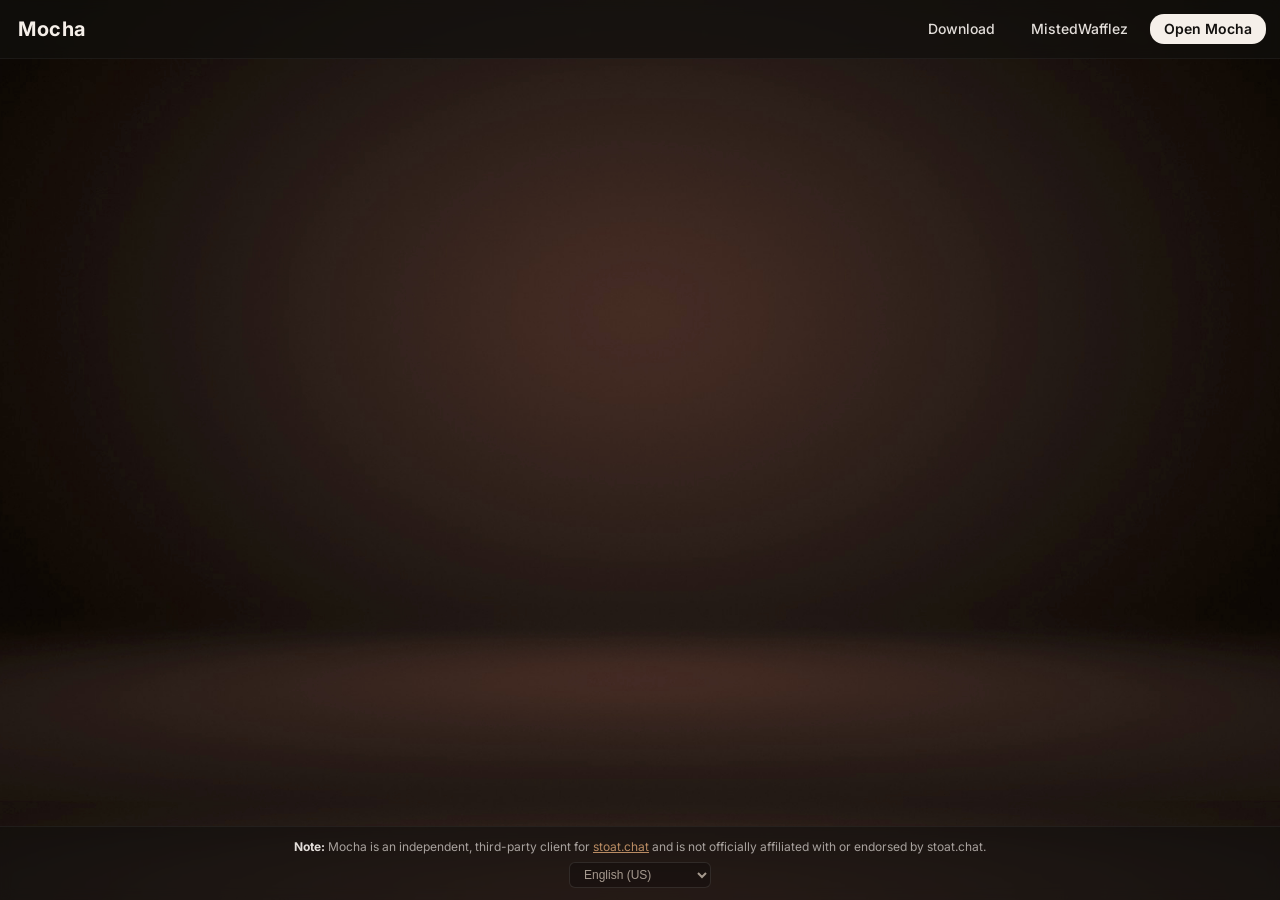
<file: index.html>
<!DOCTYPE html>
<html lang="en">

<head>
    <meta charset="UTF-8">
    <title>Mocha — Chat & Community</title>
    <meta name="viewport" content="width=device-width, initial-scale=1.0">

    <link rel="preconnect" href="https://fonts.googleapis.com">
    <link rel="preconnect" href="https://fonts.gstatic.com" crossorigin>
    <link href="https://fonts.googleapis.com/css2?family=Inter:wght@400;500;600;700&display=swap" rel="stylesheet">
    <link rel="stylesheet" href="/styles/landing.css">

    <script>
        if (!window.console) {
            window.console = { log: function () { } };
        }
    </script>
</head>

<body>

    <header class="landing-nav-bar">
        <div class="landing-nav-container">
            <div class="brand-logo">Mocha</div>

            <a href="/login">
                <div class="nav-btn nav-btn-primary" data-i18n="openMocha">Open Mocha</div>
            </a>

            <a href="//mistedwafflez.com">
                <div class="nav-btn nav-btn-secondary">MistedWafflez</div>
            </a>

            <a href="/download">
                <div class="nav-btn nav-btn-secondary" data-i18n="download">Download</div>
            </a>
        </div>
    </header>

    <footer class="landing-footer">
        <p class="disclaimer-text">
            <strong data-i18n="note">Note:</strong>
            <span data-i18n="disclaimerTextLanding">Mocha is an independent, third-party client for</span>
            <a href="https://stoat.chat" target="_blank" rel="noopener noreferrer">stoat.chat</a>
            <span data-i18n="disclaimerTextLandingPost">and is not officially affiliated with or endorsed by stoat.chat.</span>
        </p>

        <div class="footer-language-wrapper">
            <select id="indexLanguageSelect" class="footer-language-select">
                <option value="en-US">English (US)</option>
                <option value="fr-CA">Français (Canada)</option>
            </select>
        </div>
    </footer>

    <script src="/scripts/i18n.js"></script>
    <script>
        document.addEventListener("DOMContentLoaded", () => {
            const langSelect = document.getElementById("indexLanguageSelect");
            if (langSelect) {
                langSelect.value = typeof currentLang === "function" ? currentLang() : "en-US";
                langSelect.addEventListener("change", (e) => {
                    localStorage.setItem("preferred_lang", e.target.value);
                    if (typeof updatePageTranslations === "function") {
                        updatePageTranslations();
                    }
                });
            }

            if (typeof updatePageTranslations === "function") {
                updatePageTranslations();
            }
        });
    </script>

</body>

</html>
</file>
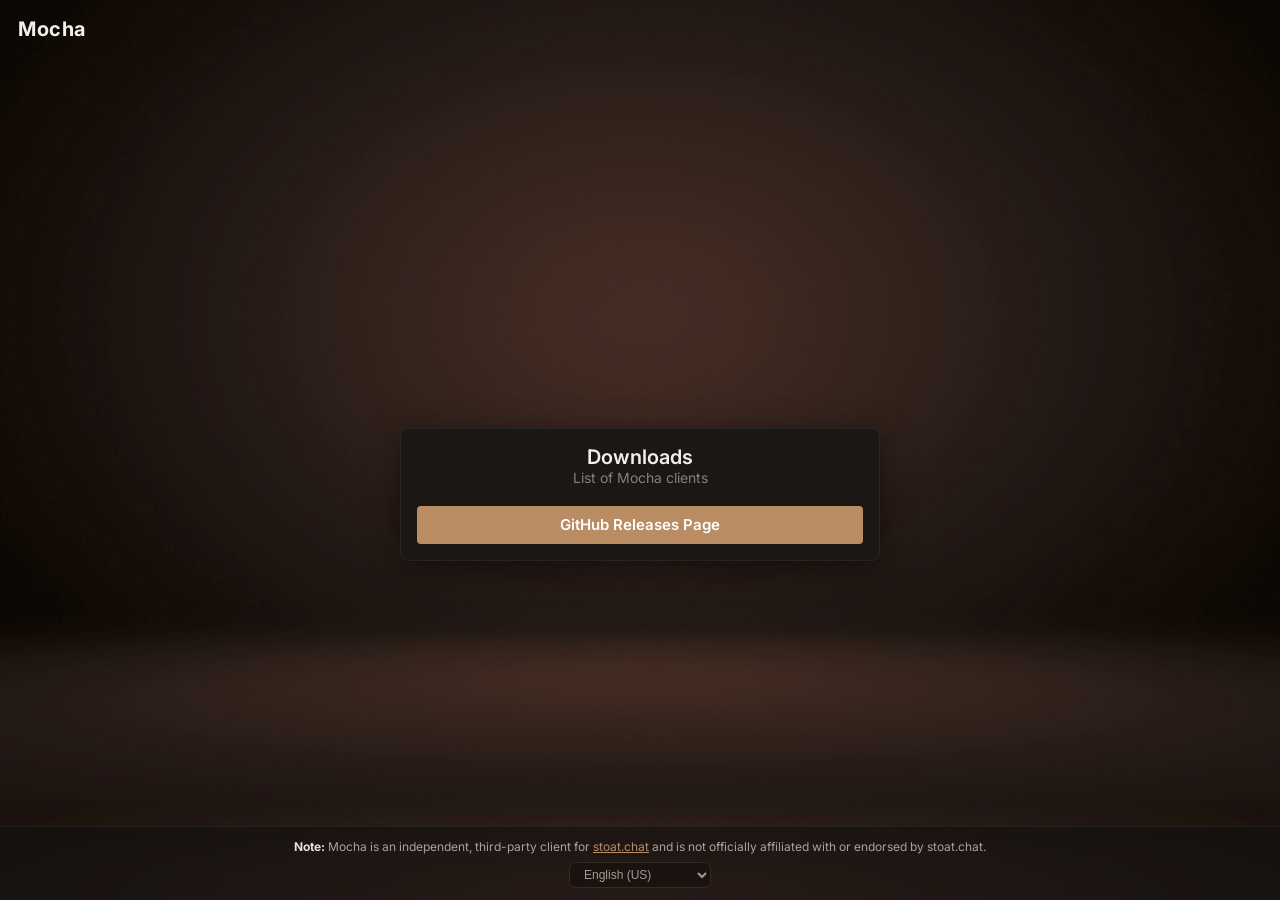
<file: download.html>
<!DOCTYPE html>
<html lang="en">

<head>
    <meta charset="UTF-8">
    <title>Mocha — Downloads</title>
    <meta name="viewport" content="width=device-width, initial-scale=1.0">

    <link rel="preconnect" href="https://fonts.googleapis.com">
    <link rel="preconnect" href="https://fonts.gstatic.com" crossorigin>
    <link href="https://fonts.googleapis.com/css2?family=Inter:wght@400;500;600;700&display=swap" rel="stylesheet">
    <link rel="stylesheet" href="/styles/download.css">

    <script>
        if (!window.console) {
            window.console = { log: function () { } };
        }
    </script>
</head>

<body>

    <header class="top-nav-wrapper">
        <div class="top-nav-inner">
            <a href="/" class="brand-logo">Mocha</a>
        </div>
    </header>

    <main class="download-card">
        <div id="downloadContainer">
            <div class="download-title" data-i18n="downloadsTitle">Downloads</div>
            <div class="download-subtitle" data-i18n="downloadsSubtitle">List of Mocha clients</div>

            <div class="download-actions">
                <a href="https://github.com/MistedWafflez/mocha-client/releases/" target="_blank" class="btn-action" data-i18n="githubReleases">
                    GitHub Releases Page
                </a>
            </div>
        </div>
    </main>

    <footer class="landing-footer">
        <p class="disclaimer-text">
            <strong data-i18n="note">Note:</strong>
            <span data-i18n="disclaimerTextLanding">Mocha is an independent, third-party client for</span>
            <a href="https://stoat.chat" target="_blank" rel="noopener noreferrer">stoat.chat</a>
            <span data-i18n="disclaimerTextLandingPost">and is not officially affiliated with or endorsed by stoat.chat.</span>
        </p>

        <div class="footer-language-wrapper">
            <select id="downloadLanguageSelect" class="footer-language-select">
                <option value="en-US">English (US)</option>
                <option value="fr-CA">Français (Canada)</option>
            </select>
        </div>
    </footer>

    <script src="/scripts/i18n.js"></script>
    <script>
        document.addEventListener("DOMContentLoaded", () => {
            const langSelect = document.getElementById("downloadLanguageSelect");
            if (langSelect) {
                langSelect.value = typeof currentLang === "function" ? currentLang() : "en-US";
                langSelect.addEventListener("change", (e) => {
                    localStorage.setItem("preferred_lang", e.target.value);
                    if (typeof updatePageTranslations === "function") {
                        updatePageTranslations();
                    }
                });
            }

            if (typeof updatePageTranslations === "function") {
                updatePageTranslations();
            }
        });
    </script>

</body>

</html>
</file>
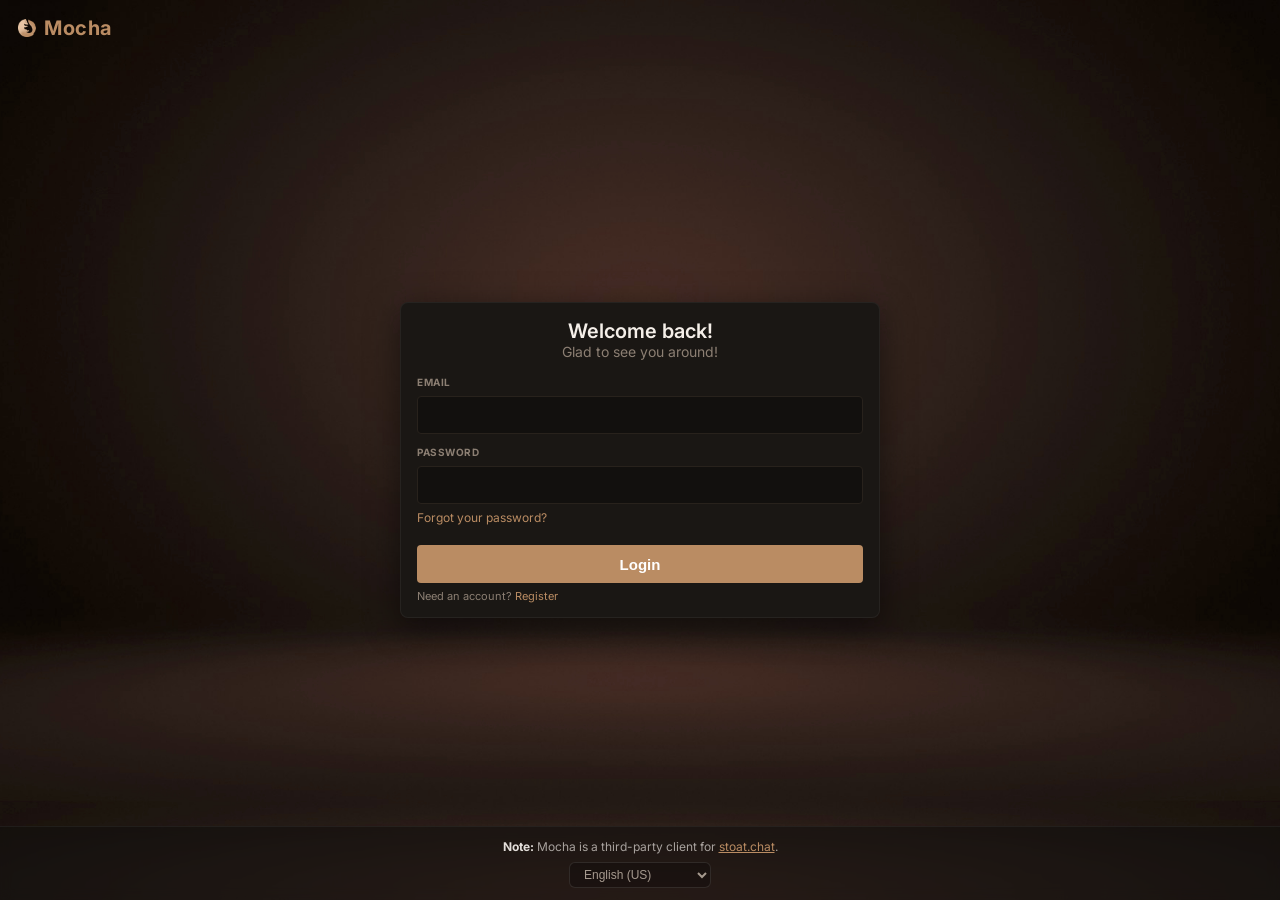
<file: login.html>
<!DOCTYPE html>
<html lang="en">

<head>
    <meta charset="UTF-8">
    <title>Mocha — Login</title>
    <meta name="viewport" content="width=device-width, initial-scale=1.0">

    <link rel="preconnect" href="https://fonts.googleapis.com">
    <link rel="preconnect" href="https://fonts.gstatic.com" crossorigin>
    <link href="https://fonts.googleapis.com/css2?family=Inter:wght@400;500;600;700&display=swap" rel="stylesheet">
    <link rel="stylesheet" href="/styles/login.css">

    <script>
        if (!window.console) {
            window.console = { log: function () { } };
        }

        if (localStorage.getItem("stoat_token")) {
            window.location.replace("app");
        }
    </script>
</head>

<body>

    <header class="top-nav-wrapper custom-titlebar">
        <div class="top-nav-inner titlebar-drag-area">
            <div class="brand-logo">
                <a href="/">
                    <img src="favicon.ico" class="titlebar-icon" alt="" onerror="this.style.display='none'">
                    Mocha
                </a>
            </div>
        </div>

        <div id="electron-controls" class="titlebar-controls" style="display: none;">
            <button id="min-btn" data-i18n-aria="minimize" aria-label="Minimize">−</button>
            <button id="max-btn" data-i18n-aria="maximize" aria-label="Maximize">□</button>
            <button id="close-btn" class="close" data-i18n-aria="close" aria-label="Close">✕</button>
        </div>
    </header>

    <main class="login-card">
        <div id="loginContainer">
            <div id="cardTitle" class="login-title" data-i18n="welcomeBack">Welcome back!</div>
            <div id="cardSubtitle" class="login-subtitle" data-i18n="loginSubtitle">Glad to see you around!</div>

            <div class="form-group" id="emailGroup">
                <div class="form-label" id="emailLabel" data-i18n="email">EMAIL</div>
                <input id="usernameInput" class="form-input" type="text" autocomplete="email" />
            </div>

            <div class="form-group tight" id="passwordGroup">
                <div class="form-label" data-i18n="password">PASSWORD</div>
                <input id="passwordInput" class="form-input" type="password" autocomplete="current-password" />
                <div class="sub-link-text">
                    <a href="#" id="forgotPasswordLink" onclick="showForgotPasswordUI(event)"
                        data-i18n="forgotPassword">Forgot your password?</a>
                </div>
            </div>

            <div class="form-group tight" id="tokenGroup" style="display: none;">
                <div class="form-label" data-i18n="resetVerificationToken">RESET / VERIFICATION TOKEN</div>
                <input id="tokenInput" class="form-input" type="text" data-i18n-placeholder="enterCodeFromEmail"
                    placeholder="Enter code from email" />
            </div>

            <div class="form-group tight" id="newPasswordGroup" style="display: none;">
                <div class="form-label" data-i18n="newPassword">NEW PASSWORD</div>
                <input id="newPasswordInput" class="form-input" type="password" />
            </div>

            <div class="form-group tight">
                <div id="loginStatusMessage" class="status-message" style="display: none;"></div>
            </div>

            <div class="form-group actions">
                <button id="loginButton" class="btn-primary" onclick="handlePrimaryAction()"
                    data-i18n="loginBtn">Login</button>

                <div class="footer-text" id="footerText">
                    <span data-i18n="needAccount">Need an account?</span>
                    <a href="register" data-i18n="register">Register</a>
                </div>
                <div class="footer-text" id="backToLoginText" style="display: none;">
                    <span data-i18n="rememberedIt">Remembered it?</span>
                    <a href="#" onclick="showLoginUI(event)" data-i18n="backToLogin">Back to Login</a>
                </div>
            </div>
        </div>

        <img id="loginLoadingicon" class="loading-spinner-icon" src="/images/buffer120.gif" width="40" height="40"
            alt="Loading..." style="display: none;" />
    </main>

    <script src="/scripts/i18n.js"></script>
    <script src="/scripts/login.js"></script>
    <script src="/scripts/titlebar.js"></script>

    <footer class="landing-footer">
        <p class="disclaimer-text">
            <strong data-i18n="note">Note:</strong> <span data-i18n="disclaimerText">Mocha is a third-party client
                for</span>
            <a href="https://stoat.chat" target="_blank" rel="noopener noreferrer">stoat.chat</a>.
        </p>

        <div class="footer-language-wrapper">
            <select id="loginLanguageSelect" class="footer-language-select">
                <option value="en-US">English (US)</option>
                <option value="fr-CA">Français (Canada)</option>
            </select>
        </div>
    </footer>

</body>

</html>
</file>
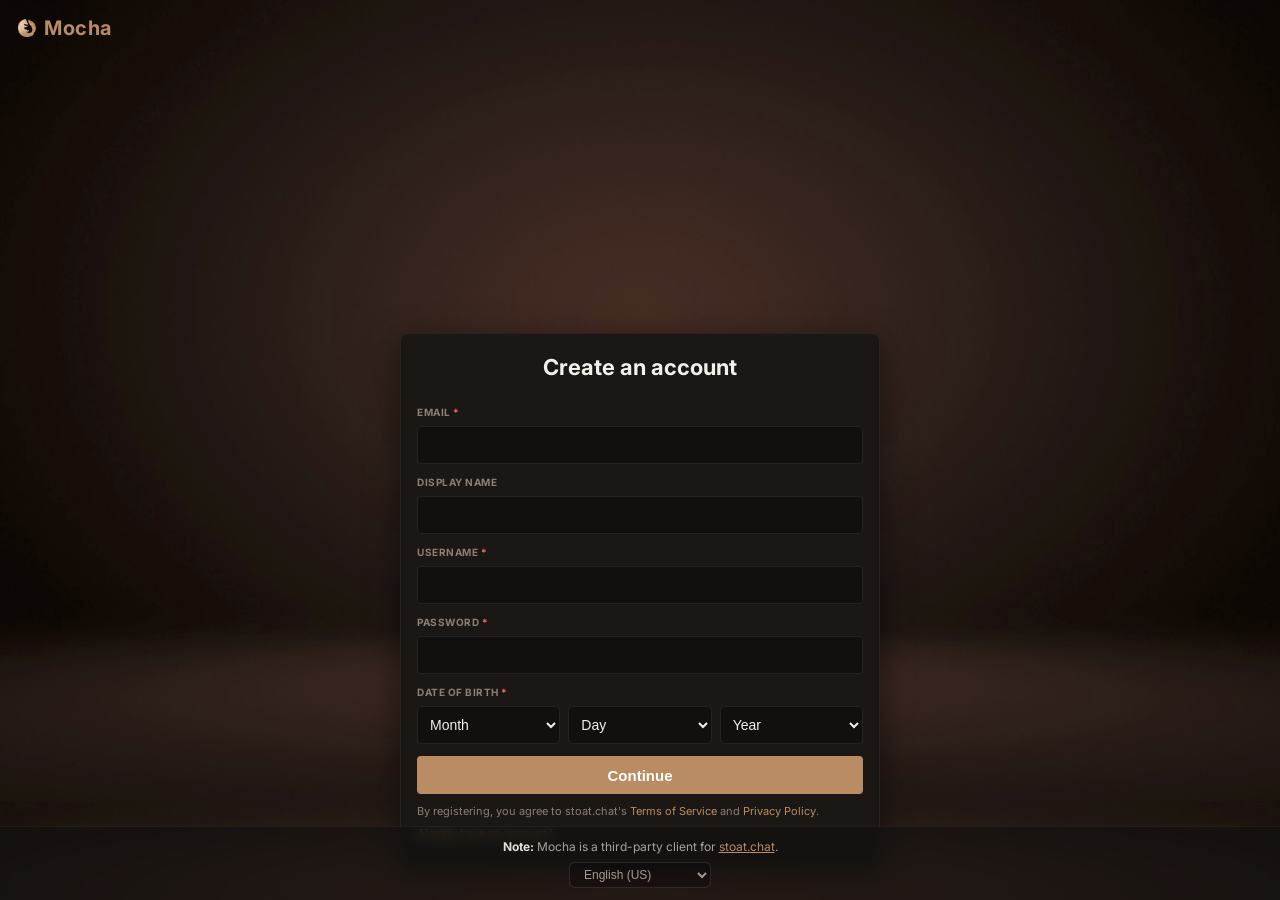
<file: register.html>
<!DOCTYPE html>
<html lang="en">

<head>
    <meta charset="UTF-8">
    <title>Mocha — Create an Account</title>
    <meta name="viewport" content="width=device-width, initial-scale=1.0">

    <link rel="preconnect" href="https://fonts.googleapis.com">
    <link rel="preconnect" href="https://fonts.gstatic.com" crossorigin>
    <link href="https://fonts.googleapis.com/css2?family=Inter:wght@400;500;600;700&display=swap" rel="stylesheet">
    <link rel="stylesheet" href="/styles/login.css">

    <script>
        if (!window.console) {
            window.console = { log: function () { } };
        }

        if (localStorage.getItem("stoat_token")) {
            window.location.replace("app");
        }
    </script>
</head>

<body>

    <header class="top-nav-wrapper custom-titlebar">
        <div class="top-nav-inner titlebar-drag-area">
            <div class="brand-logo">
                <a href="/">
                    <img src="favicon.ico" class="titlebar-icon" alt="" onerror="this.style.display='none'">
                    Mocha
                </a>
            </div>
        </div>

        <div id="electron-controls" class="titlebar-controls" style="display: none;">
            <button id="min-btn" data-i18n-aria="minimize" aria-label="Minimize">−</button>
            <button id="max-btn" data-i18n-aria="maximize" aria-label="Maximize">□</button>
            <button id="close-btn" class="close" data-i18n-aria="close" aria-label="Close">✕</button>
        </div>
    </header>

    <main class="register-card">
        <div id="registerContainer">
            <div class="register-title" data-i18n="createAccount">Create an account</div>

            <div class="form-group">
                <div class="form-label">
                    <span data-i18n="email">EMAIL</span> <span class="required">*</span>
                </div>
                <input id="emailInput" class="form-input" type="email" autocomplete="email" required />
            </div>

            <div class="form-group tight">
                <div class="form-label" data-i18n="displayName">DISPLAY NAME</div>
                <input id="displayNameInput" class="form-input" type="text" autocomplete="nickname" />
            </div>

            <div class="form-group tight">
                <div class="form-label">
                    <span data-i18n="username">USERNAME</span> <span class="required">*</span>
                </div>
                <input id="usernameInput" class="form-input" type="text" autocomplete="username" required />
            </div>

            <div class="form-group tight">
                <div class="form-label">
                    <span data-i18n="password">PASSWORD</span> <span class="required">*</span>
                </div>
                <input id="passwordInput" class="form-input" type="password" autocomplete="new-password" required />
            </div>

            <div class="form-group tight">
                <div class="form-label">
                    <span data-i18n="dateOfBirth">DATE OF BIRTH</span> <span class="required">*</span>
                </div>
                <div class="dob-select-group">
                    <select id="dobMonth" class="form-select" aria-label="Month" required>
                        <option value="" disabled selected hidden data-i18n="month">Month</option>
                        <option value="1" data-i18n="january">January</option>
                        <option value="2" data-i18n="february">February</option>
                        <option value="3" data-i18n="march">March</option>
                        <option value="4" data-i18n="april">April</option>
                        <option value="5" data-i18n="may">May</option>
                        <option value="6" data-i18n="june">June</option>
                        <option value="7" data-i18n="july">July</option>
                        <option value="8" data-i18n="august">August</option>
                        <option value="9" data-i18n="september">September</option>
                        <option value="10" data-i18n="october">October</option>
                        <option value="11" data-i18n="november">November</option>
                        <option value="12" data-i18n="december">December</option>
                    </select>

                    <select id="dobDay" class="form-select" aria-label="Day" required>
                        <option value="" disabled selected hidden data-i18n="day">Day</option>
                    </select>

                    <select id="dobYear" class="form-select" aria-label="Year" required>
                        <option value="" disabled selected hidden data-i18n="year">Year</option>
                    </select>
                </div>
            </div>

            <div id="registerStatusMessage" class="status-message" style="display: none;"></div>

            <div class="form-group actions">
                <button id="registerButton" class="btn-primary" data-i18n="continueBtn">Continue</button>

                <div class="terms-notice">
                    <span data-i18n="termsNoticePre">By registering, you agree to stoat.chat's</span>
                    <a href="https://stoat.chat/terms" target="_blank" rel="noopener noreferrer" data-i18n="termsOfService">Terms of Service</a>
                    <span data-i18n="and">and</span>
                    <a href="https://stoat.chat/privacy" target="_blank" rel="noopener noreferrer" data-i18n="privacyPolicy">Privacy Policy</a>.
                </div>

                <div class="footer-text">
                    <a href="login" data-i18n="alreadyHaveAccount">Already have an account?</a>
                </div>
            </div>
        </div>

        <img id="registerLoadingIcon" class="loading-spinner-icon" src="/images/buffer120.gif" width="40" height="40"
            alt="Loading..." style="display: none;" />
    </main>

    <script src="/scripts/i18n.js"></script>
    <script src="/scripts/register.js"></script>
    <script src="/scripts/titlebar.js"></script>

    <footer class="landing-footer">
        <p class="disclaimer-text">
            <strong data-i18n="note">Note:</strong> <span data-i18n="disclaimerText">Mocha is a third-party client for</span>
            <a href="https://stoat.chat" target="_blank" rel="noopener noreferrer">stoat.chat</a>.
        </p>

        <div class="footer-language-wrapper">
            <select id="registerLanguageSelect" class="footer-language-select">
                <option value="en-US">English (US)</option>
                <option value="fr-CA">Français (Canada)</option>
            </select>
        </div>
    </footer>

</body>

</html>
</file>
<file: styles/landing.css>
*, *::before, *::after {
    box-sizing: border-box;
}

html {
    height: 100%;
    background-image: url('/images/mochaWallpaper.jpg');
    background-repeat: no-repeat;
    background-position: center center;
    background-attachment: fixed;
    background-size: cover;
}

body {
    margin: 0;
    padding: 0;
    font-family: 'Inter', system-ui, -apple-system, sans-serif;
    color: #f5efe9;
    -webkit-font-smoothing: antialiased;
}

div {
    display: block;
}

a {
    text-decoration: none;
    color: inherit;
}

.landing-nav-bar {
    margin: 0;
    padding: 0;
    background-color: rgba(18, 16, 14, 0.7);
    backdrop-filter: blur(8px);
    -webkit-backdrop-filter: blur(8px);
    position: relative;
    width: 100%;
    top: 0;
    overflow: hidden;
    border-bottom: 1px solid rgba(255, 255, 255, 0.05);
}

.landing-nav-container {
    overflow: hidden;
    margin: 10px;
}

.brand-logo {
    height: 30px;
    float: left;
    padding: 0 4px;
    font-size: 20px;
    font-weight: 700;
    line-height: 30px;
    margin: 4px;
    color: #f5efe9;
    letter-spacing: 0.5px;
}

.nav-btn {
    height: 30px;
    float: right;
    font-size: 14px;
    font-weight: 500;
    border-radius: 14px;
    padding: 0 14px;
    line-height: 30px;
    margin: 4px;
    text-align: center;
    transition: background-color 0.2s ease, color 0.2s ease, transform 0.1s ease;
}

.nav-btn:active {
    transform: scale(0.97);
}

/* Primary Login / Open App Button */
.nav-btn-primary {
    color: #12100e;
    background-color: #f5efe9;
    font-weight: 600;
}

.nav-btn-primary:hover {
    background-color: #ba8c63;
    color: #ffffff;
}

/* Secondary Top Nav Links */
.nav-btn-secondary {
    color: #e3deda;
}

.nav-btn-secondary:hover {
    background-color: rgba(186, 140, 99, 0.25);
    color: #ffffff;
}

.disclaimer-banner {
    background-color: rgba(18, 16, 14, 0.5);
    backdrop-filter: blur(4px);
    -webkit-backdrop-filter: blur(4px);
    border-bottom: 1px solid rgba(255, 255, 255, 0.08);
    padding: 8px 16px;
    text-align: center;
    font-size: 13px;
    color: #e3deda;
}

.disclaimer-banner p {
    margin: 0;
}

.disclaimer-banner strong {
    color: #f5efe9;
}

.disclaimer-banner a {
    color: #ba8c63;
    text-decoration: underline;
    transition: color 0.2s ease;
}

.disclaimer-banner a:hover {
    color: #ffffff;
}

.landing-footer {
    position: fixed;
    bottom: 0;
    left: 0;
    width: 100%;
    padding: 12px 20px;
    text-align: center;
    background-color: rgba(18, 16, 14, 0.6);
    backdrop-filter: blur(6px);
    -webkit-backdrop-filter: blur(6px);
    border-top: 1px solid rgba(255, 255, 255, 0.05);
}

.disclaimer-text {
    margin: 0;
    font-size: 12px;
    color: #a8a29e;
}

.disclaimer-text strong {
    color: #e3deda;
}

.disclaimer-text a {
    color: #ba8c63;
    text-decoration: underline;
}

.disclaimer-text a:hover {
    color: #ffffff;
}

.landing-footer {
    display: flex;
    flex-direction: column;
    align-items: center;
    gap: 8px;
    margin-top: 20px;
}

.footer-language-select {
    background-color: rgba(0, 0, 0, 0.25);
    color: #a69a8f;
    border: 1px solid rgba(255, 255, 255, 0.1);
    border-radius: 6px;
    padding: 4px 10px;
    font-size: 12px;
    cursor: pointer;
    outline: none;
    transition: border-color 0.2s ease, color 0.2s ease;
}

.footer-language-select:hover {
    border-color: rgba(255, 255, 255, 0.25);
    color: #f5efe9;
}

.footer-language-select option {
    background-color: #1e1b18;
    color: #f5efe9;
}
</file>
<file: styles/download.css>
*, *::before, *::after {
    box-sizing: border-box;
}

html {
    height: 100%;
    background-image: url('/images/mochaWallpaper.jpg');
    background-repeat: no-repeat;
    background-position: center center;
    background-attachment: fixed;
    background-size: cover;
}

body {
    margin: 0;
    padding: 0;
    height: 100%;
    font-family: 'Inter', system-ui, -apple-system, sans-serif;
    color: #f5efe9;
    -webkit-font-smoothing: antialiased;
}

div {
    display: block;
}

a {
    color: #ba8c63;
    text-decoration: none;
    transition: color 0.15s ease;
}

a:hover {
    color: #d4a373;
}

.top-nav-wrapper {
    margin: 0;
    padding: 0;
    position: relative;
    width: 100%;
    top: 0;
    overflow: hidden;
}

.top-nav-inner {
    overflow: hidden;
    margin: 10px;
}

.brand-logo {
    height: 30px;
    float: left;
    padding: 0 4px;
    font-size: 20px;
    font-weight: 700;
    line-height: 30px;
    margin: 4px;
    color: #f5efe9;
    letter-spacing: 0.5px;
}

.download-card {
    width: 480px;
    min-height: 111px;
    background-color: #1a1714;
    margin: auto;
    position: relative;
    overflow: hidden;
    border-radius: 8px;
    top: calc(50% - 80px);
    box-shadow: 0 8px 32px rgba(0, 0, 0, 0.5);
    border: 1px solid rgba(255, 255, 255, 0.05);
}

.download-title {
    text-align: center;
    padding: 16px 8px 0 8px;
    font-size: 20px;
    font-weight: 600;
    color: #f5efe9;
}

.download-subtitle {
    text-align: center;
    padding: 0 8px;
    font-size: 14px;
    color: #8c7f73;
}

.download-actions {
    padding: 16px;
    padding-top: 16px;
    padding-bottom: 16px;
}

.btn-action {
    width: 100%;
    height: 38px;
    margin-top: 4px;
    background-color: #ba8c63;
    color: #ffffff;
    border: none;
    border-radius: 4px;
    font-size: 15px;
    font-weight: 600;
    cursor: pointer;
    display: block;
    padding: 0;
    text-align: center;
    line-height: 38px;
    text-decoration: none;
    transition: background-color 0.15s ease, transform 0.1s ease;
}

.btn-action:hover {
    background-color: #a37852;
    color: #ffffff;
}

.btn-action:active {
    transform: scale(0.99);
}

/* Footer Layout from landing.css */
.landing-footer {
    position: fixed;
    bottom: 0;
    left: 0;
    width: 100%;
    padding: 12px 20px;
    text-align: center;
    background-color: rgba(18, 16, 14, 0.6);
    backdrop-filter: blur(6px);
    -webkit-backdrop-filter: blur(6px);
    border-top: 1px solid rgba(255, 255, 255, 0.05);
    display: flex;
    flex-direction: column;
    align-items: center;
    gap: 8px;
}

.disclaimer-text {
    margin: 0;
    font-size: 12px;
    color: #a8a29e;
}

.disclaimer-text strong {
    color: #e3deda;
}

.disclaimer-text a {
    color: #ba8c63;
    text-decoration: underline;
}

.disclaimer-text a:hover {
    color: #ffffff;
}

.footer-language-select {
    background-color: rgba(0, 0, 0, 0.25);
    color: #a69a8f;
    border: 1px solid rgba(255, 255, 255, 0.1);
    border-radius: 6px;
    padding: 4px 10px;
    font-size: 12px;
    cursor: pointer;
    outline: none;
    transition: border-color 0.2s ease, color 0.2s ease;
}

.footer-language-select:hover {
    border-color: rgba(255, 255, 255, 0.25);
    color: #f5efe9;
}

.footer-language-select option {
    background-color: #1e1b18;
    color: #f5efe9;
}
</file>
<file: styles/login.css>
*,
*::before,
*::after {
    box-sizing: border-box;
}

html {
    height: 100%;
    background-image: url('/images/mochaWallpaper.jpg');
    background-repeat: no-repeat;
    background-position: center center;
    background-attachment: fixed;
    background-size: cover;
}

body {
    margin: 0;
    padding: 0;
    height: 100%;
    font-family: 'Inter', system-ui, -apple-system, sans-serif;
    color: #f5efe9;
    -webkit-font-smoothing: antialiased;
    min-height: 100vh;
    display: flex;
    flex-direction: column;
    justify-content: center;
    align-items: center;
}

div {
    display: block;
}

a {
    color: #ba8c63;
    text-decoration: none;
    transition: color 0.15s ease;
}

a:hover {
    color: #d4a373;
    text-decoration: underline;
}

.top-nav-wrapper {
    margin: 0;
    padding: 0;
    position: relative;
    width: 100%;
    top: 0;
    overflow: hidden;
}

.top-nav-inner {
    overflow: hidden;
    margin: 10px;
}

.brand-logo {
    height: 20px;
    float: left;
    padding: 4px;
    font-size: 20px;
    font-weight: 700;
    line-height: 20px;
    position: fixed;
    margin: 4px;
    color: #f5efe9;
    letter-spacing: 0.5px;
}

.login-card {
    width: 480px;
    background-color: #1a1714;
    margin: auto;
    position: relative;
    overflow: hidden;
    border-radius: 8px;
    box-shadow: 0 8px 32px rgba(0, 0, 0, 0.5);
    border: 1px solid rgba(255, 255, 255, 0.05);
}

.login-title {
    text-align: center;
    padding: 16px 8px 0 8px;
    font-size: 20px;
    font-weight: 600;
    color: #f5efe9;
}

.login-subtitle {
    text-align: center;
    padding: 0 8px;
    font-size: 14px;
    color: #8c7f73;
}

.form-group {
    padding: 12px 16px 0 16px;
}

.form-group.tight {
    padding-top: 8px;
}

.form-group.actions {
    padding-top: 8px;
    padding-bottom: 8px;
}

.form-label {
    font-size: 10px;
    font-weight: 700;
    color: #8c7f73;
    padding: 4px 0;
    letter-spacing: 0.5px;
}

.form-input {
    width: 100%;
    height: 38px;
    margin-top: 4px;
    padding: 8px 12px;
    background-color: #12100e;
    color: #f5efe9;
    border: 1px solid #28221c;
    border-radius: 4px;
    font-size: 14px;
    outline: none;
    transition: border-color 0.15s ease;
}

.form-input:focus {
    border-color: #ba8c63;
}

.sub-link-text {
    font-size: 12px;
    padding-top: 6px;
}

.footer-text {
    font-size: 11px;
    color: #8c7f73;
    padding: 6px 0;
}

.status-message {
    font-size: 12px;
    padding: 4px 0;
    color: #ff666e;
}

.btn-primary {
    width: 100%;
    height: 38px;
    margin-top: 4px;
    background-color: #ba8c63;
    color: #ffffff;
    border: none;
    border-radius: 4px;
    font-size: 15px;
    font-weight: 600;
    cursor: pointer;
    transition: background-color 0.15s ease, transform 0.1s ease;
}

.btn-primary:hover {
    background-color: #a37852;
}

.btn-primary:active {
    transform: scale(0.99);
}

.loading-spinner-icon {
    position: absolute;
    left: calc(50% - 20px);
    top: calc(50% - 20px);
}

.disclaimer-banner {
    background-color: rgba(18, 16, 14, 0.5);
    backdrop-filter: blur(4px);
    -webkit-backdrop-filter: blur(4px);
    border-bottom: 1px solid rgba(255, 255, 255, 0.08);
    padding: 8px 16px;
    text-align: center;
    font-size: 13px;
    color: #e3deda;
}

.disclaimer-banner p {
    margin: 0;
}

.disclaimer-banner strong {
    color: #f5efe9;
}

.disclaimer-banner a {
    color: #ba8c63;
    text-decoration: underline;
    transition: color 0.2s ease;
}

.disclaimer-banner a:hover {
    color: #ffffff;
}

.landing-footer {
    position: fixed;
    bottom: 0;
    left: 0;
    width: 100%;
    padding: 12px 20px;
    text-align: center;
    background-color: rgba(18, 16, 14, 0.6);
    backdrop-filter: blur(6px);
    -webkit-backdrop-filter: blur(6px);
    border-top: 1px solid rgba(255, 255, 255, 0.05);
}

.disclaimer-text {
    margin: 0;
    font-size: 12px;
    color: #a8a29e;
}

.disclaimer-text strong {
    color: #e3deda;
}

.disclaimer-text a {
    color: #ba8c63;
    text-decoration: underline;
}

.disclaimer-text a:hover {
    color: #ffffff;
}

.register-card {
    width: 480px;
    background-color: #1a1714;
    margin: auto;
    position: relative;
    overflow: hidden;
    border-radius: 8px;
    top: calc(50% - 310px);
    /* adjusted vertical position for taller card */
    box-shadow: 0 8px 32px rgba(0, 0, 0, 0.5);
    border: 1px solid rgba(255, 255, 255, 0.05);
    padding-bottom: 12px;
}

.register-title {
    text-align: center;
    padding: 20px 8px 10px 8px;
    font-size: 22px;
    font-weight: 700;
    color: #f5efe9;
}

.required {
    color: #ff666e;
}

.dob-select-group {
    display: flex;
    gap: 8px;
    margin-top: 4px;
}

.form-select {
    flex: 1;
    height: 38px;
    background-color: #12100e;
    color: #f5efe9;
    border: 1px solid #28221c;
    border-radius: 4px;
    font-size: 14px;
    padding: 0 8px;
    outline: none;
    cursor: pointer;
    transition: border-color 0.15s ease;
}

.form-select:focus {
    border-color: #ba8c63;
}

.form-select option {
    background-color: #1a1714;
    color: #f5efe9;
}

.terms-notice {
    font-size: 11px;
    color: #8c7f73;
    margin-top: 10px;
    line-height: 1.4;
}

.terms-notice a {
    color: #ba8c63;
}

.top-nav-wrapper.custom-titlebar {
    -webkit-app-region: drag;
    display: flex;
    justify-content: space-between;
    align-items: center;
    user-select: none;
}

.top-nav-inner a {
    -webkit-app-region: no-drag;
    display: flex;
    align-items: center;
    gap: 8px;
}

.titlebar-icon {
    width: 18px;
    height: 18px;
}

.titlebar-controls {
    -webkit-app-region: no-drag;
    display: flex;
    height: 100%;
}

.titlebar-controls button {
    background: transparent;
    border: none;
    color: #b5bac1;
    width: 44px;
    height: 32px;
    cursor: pointer;
    transition: background 0.15s ease;
}

.titlebar-controls button:hover {
    background: rgba(255, 255, 255, 0.1);
    color: #fff;
}

.titlebar-controls button.close:hover {
    background: #f23f43;
    color: #fff;
}

.custom-titlebar.is-electron {
    display: flex;
    justify-content: space-between;
    align-items: center;
    height: 32px;
    padding: 0 0 0 10px;
    margin: 0;
    -webkit-app-region: drag;
}

.custom-titlebar.is-electron .top-nav-inner,
.custom-titlebar.is-electron .brand-logo {
    display: flex;
    align-items: center;
    margin: 0;
    padding: 0;
}

.custom-titlebar.is-electron .brand-logo a {
    display: flex;
    align-items: center;
    gap: 8px;
    text-decoration: none;
    font-size: 13px;
    font-weight: 600;
    line-height: 1;
}

.custom-titlebar.is-electron .brand-logo img,
.custom-titlebar.is-electron .titlebar-icon {
    width: 16px;
    height: 16px;
}

.custom-titlebar.is-electron .titlebar-controls {
    -webkit-app-region: no-drag;
    display: flex;
    height: 100%;
}

.custom-titlebar.is-electron .brand-logo a {
    pointer-events: none;
    cursor: default !important;
    user-select: none;
    text-decoration: none;
    color: inherit;
}

.custom-titlebar.is-electron .brand-logo a:hover,
.custom-titlebar.is-electron .brand-logo a:active,
.custom-titlebar.is-electron .brand-logo a:focus {
    color: inherit !important;
    background: transparent !important;
    opacity: 1 !important;
}

.custom-titlebar.is-electron .brand-logo,
.custom-titlebar.is-electron .brand-logo a,
.custom-titlebar.is-electron .brand-logo a:hover,
.custom-titlebar.is-electron .brand-logo a:visited,
.custom-titlebar.is-electron .brand-logo a:active {
    color: #ba8c63 !important;
    text-decoration: none !important;
}

.landing-footer {
    display: flex;
    flex-direction: column;
    align-items: center;
    gap: 8px;
    margin-top: 20px;
}

.footer-language-select {
    background-color: rgba(0, 0, 0, 0.25);
    color: #a69a8f;
    border: 1px solid rgba(255, 255, 255, 0.1);
    border-radius: 6px;
    padding: 4px 10px;
    font-size: 12px;
    cursor: pointer;
    outline: none;
    transition: border-color 0.2s ease, color 0.2s ease;
}

.footer-language-select:hover {
    border-color: rgba(255, 255, 255, 0.25);
    color: #f5efe9;
}

.footer-language-select option {
    background-color: #1e1b18;
    color: #f5efe9;
}
</file>
